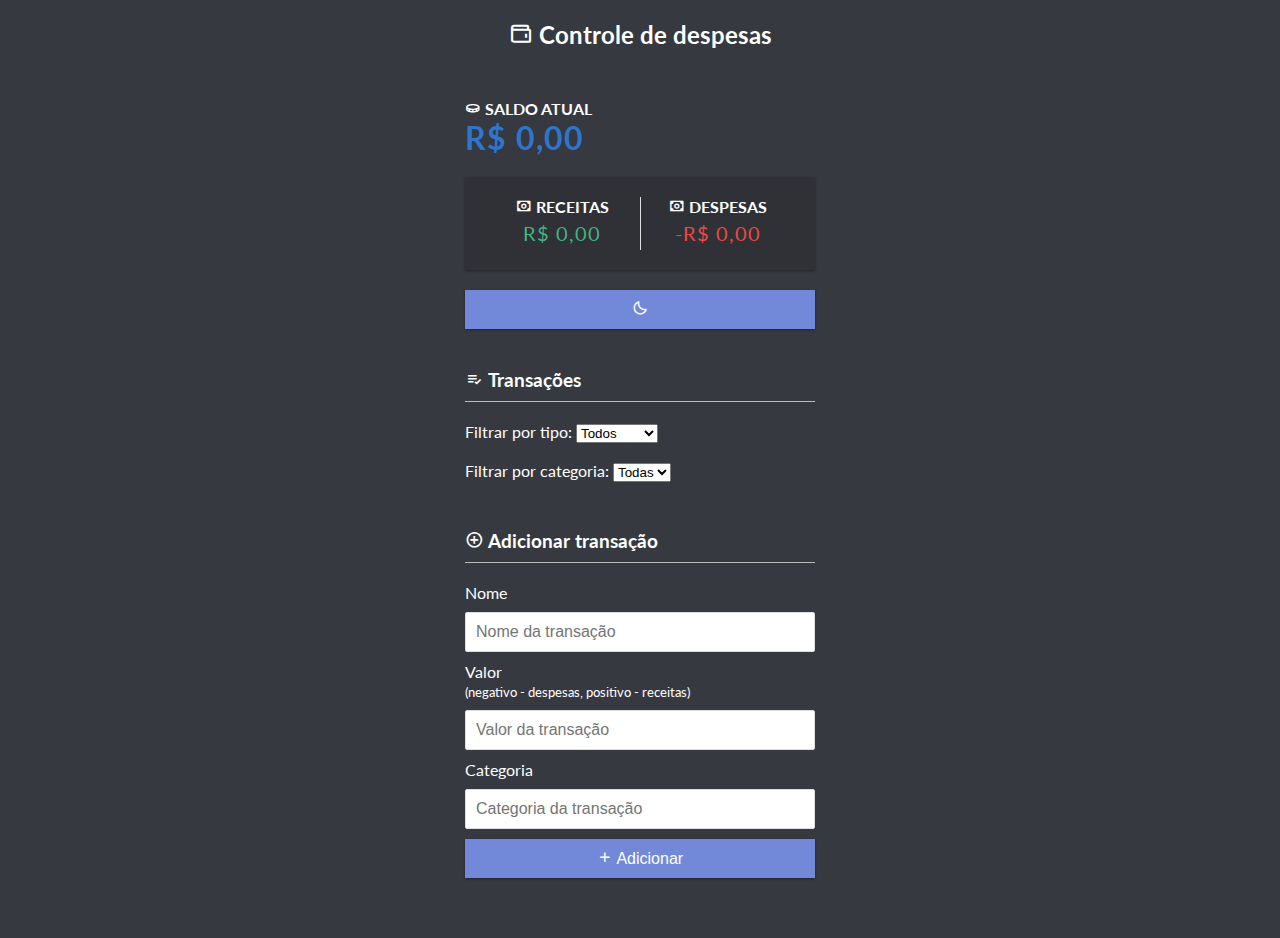
<file: index.html>
<!DOCTYPE html>
<html lang="pt-br">
  <head>
    <meta charset="UTF-8" />
    <meta name="viewport" content="width=device-width, initial-scale=1.0" />
    <link rel="stylesheet" href="https://cdn.jsdelivr.net/npm/boxicons@2.0.7/css/boxicons.min.css">
    <link rel="stylesheet" href="style.css" />
    <link rel="stylesheet" href="dark-theme.css" id="theme-style" />
    <title>Controle de despesas</title>
  </head>
  <body>
    <h2><i class='bx bx-wallet'></i> Controle de despesas </h2>

    <div class="container">
      <h4><i class='bx bx-coin'></i> Saldo atual</h4>
      
      <h1 id="balance" class="balance">R$ 0.00</h1>

      <div class="inc-exp-container">
        <div>
          <h4><i class='bx bx-money'></i> Receitas</h4>
          <p id="money-plus" class="money plus">+ R$0.00</p>
        </div>

        <div>
          <h4><i class='bx bx-money'></i> Despesas</h4>
          <p id="money-minus" class="money minus">- R$0.00</p>
        </div>
      </div>
      
      <button class="btn" id="theme-toggle"><i class='bx bx-moon'></i></button>
      <h3><i class='bx bx-list-check'></i> Transações</h3>
      
      <div>
        <label for="filter-type">Filtrar por tipo:</label>
        <select id="filter-type">
          <option value="all">Todos</option>
          <option value="income">Receitas</option>
          <option value="expense">Despesas</option>
        </select>
      </div>

      <div>
        <label for="filter-category">Filtrar por categoria:</label>
        <select id="filter-category">
          <option value="all">Todas</option>
          <!-- Adicione as opções de categoria aqui -->
        </select>
      </div>

      <ul id="transactions" class="transactions"></ul>

      <h3><i class='bx bx-plus-circle'></i> Adicionar transação</h3>
      
      <form id="form">
        <div class="form-control">
          <label for="text">Nome</label>
          <input type="text" id="text" placeholder="Nome da transação" />
        </div>

        <div class="form-control">
          <label for="amount">Valor <br />
            <small>(negativo - despesas, positivo - receitas)</small>
          </label>
          <input type="number" id="amount" placeholder="Valor da transação" />
        </div>

        <div class="form-control">
          <label for="category">Categoria</label>
          <input type="text" id="category" placeholder="Categoria da transação" />
        </div>

        <button class="btn"><i class='bx bx-plus'></i> Adicionar</button>
      </form>
    </div>
    <script src="script.js"></script>
    <script>
      document.addEventListener("DOMContentLoaded", function() {
        const themeToggle = document.getElementById('theme-toggle');
        themeToggle.addEventListener('click', toggleTheme);

        function toggleTheme() {
          const themeStyle = document.getElementById('theme-style');
          if (themeStyle.getAttribute('href') === './dark-theme.css') {
            themeStyle.setAttribute('href', './style.css'); // Alternar para o tema claro
            themeToggle.innerHTML = '<i class="bx bx-moon"></i>'; // Atualizar o ícone para o tema escuro
          } else {
            themeStyle.setAttribute('href', './dark-theme.css'); // Alternar para o tema escuro
            themeToggle.innerHTML = '<i class="bx bx-sun"></i>'; // Atualizar o ícone para o tema claro
          }
        }
      });
    </script>
  </body>
</html>
</file>
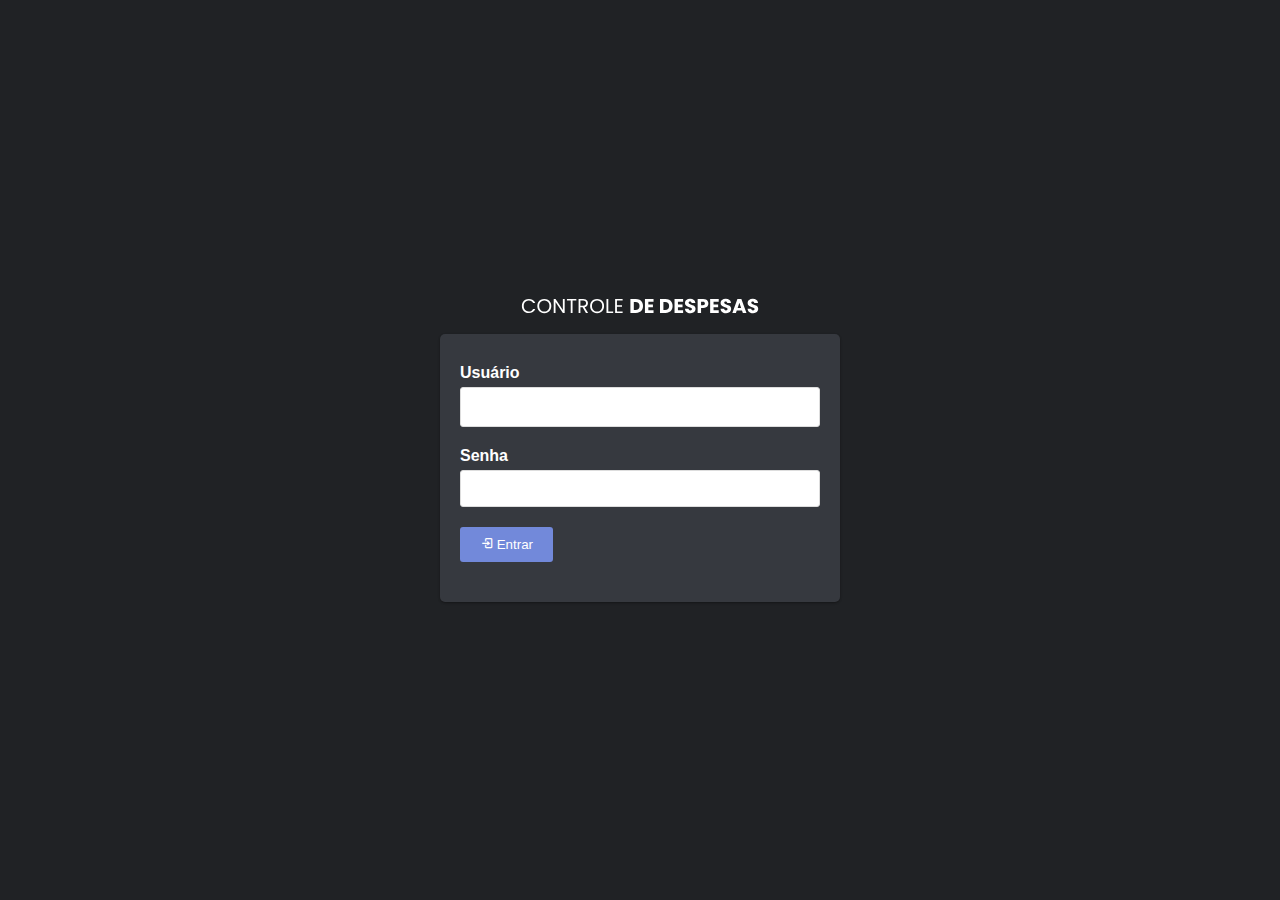
<file: login.html>
<!DOCTYPE html>
<html lang="pt-br">
  <head>
    <meta charset="UTF-8" />
    <meta name="viewport" content="width=device-width, initial-scale=1.0" />
    <link rel="stylesheet" href="https://cdn.jsdelivr.net/npm/boxicons@2.0.7/css/boxicons.min.css">
    <link rel="stylesheet" href="style.css" />
    <link rel="stylesheet" href="dark-theme.css" />
    <title>Login</title>
    <style>
      body {
        background-color: var(--background-color);
        color: var(--text-color);
        display: flex;
        justify-content: center;
        align-items: center;
        height: 100vh;
        margin: 0;
        font-family: Arial, sans-serif;
      }

      .login-container {
        max-width: 400px;
        width: 90%;
        padding: 20px;
        background-color: var(--primary-color);
        border-radius: 5px;
        box-shadow: var(--box-shadow);
      }

      .login-container h1 {
        margin-top: 0;
        margin-bottom: 20px;
        text-align: center;
        color: var(--accent-color);
      }

      .logo {
        display: flex;
        justify-content: center;
        margin-bottom: 20px;
      }

      .logo img {
        max-width: 100%;
        height: auto;
      }

      .form-control {
        margin-bottom: 20px;
      }

      .form-control label {
        display: block;
        margin-bottom: 5px;
        font-weight: bold;
      }

      .form-control input {
        width: 100%;
        padding: 10px;
        border-radius: 3px;
        border: 1px solid #ddd;
      }

      .form-control button {
        padding: 10px 20px;
        background-color: var(--accent-color);
        color: var(--text-color);
        border: none;
        border-radius: 3px;
        cursor: pointer;
      }

      .error-message {
        color: #f04747;
        margin-bottom: 10px;
      }
    </style>
    <style>
      @media (min-width: 576px) {
        .login-container {
          width: 400px;
        }
      }

      @media (min-width: 768px) {
        .login-container {
          width: 500px;
        }
      }

      @media (min-width: 992px) {
        .login-container {
          width: 600px;
        }
      }
    </style>
  </head>
  <body>
    <div class="logo">
        <img src="logo.svg" alt="Logo" />
      </div>
    <div class="login-container">
      <div class="form-control">
        <label for="username">Usuário</label>
        <input type="text" id="username" required />
      </div>
      <div class="form-control">
        <label for="password">Senha</label>
        <input type="password" id="password" required />
      </div>
      <div class="form-control">
        <button id="login-button"><i class='bx bx-log-in'></i> Entrar</button>
      </div>
      <div id="error-message" class="error-message"></div>
    </div>

    <script>
      document.addEventListener("DOMContentLoaded", function() {
        const loginButton = document.getElementById("login-button");
        loginButton.addEventListener("click", handleLogin);

        function handleLogin(event) {
          event.preventDefault();

          const usernameInput = document.getElementById("username");
          const passwordInput = document.getElementById("password");
          const errorMessage = document.getElementById("error-message");

          const username = usernameInput.value.trim();
          const password = passwordInput.value.trim();

          if (username === "" || password === "") {
            errorMessage.textContent = "Preencha todos os campos.";
          } else if (username === "admin" && password === "admin") {
            window.location.href = "index.html";
          } else {
            errorMessage.textContent = "Credenciais de login inválidas.";
          }
        }
      });
    </script>
  </body>
</html>
</file>
<file: style.css>
@import url('https://fonts.googleapis.com/css?family=Lato&display=swap');

:root {
  --box-shadow: 0 1px 3px rgba(0, 0, 0, 0.12), 0 1px 2px rgba(0, 0, 0, 0.24);
}

* {
  box-sizing: border-box;
}

body {
  background-color: #f7f7f7;
  display: flex;
  flex-direction: column;
  align-items: center;
  justify-content: center;
  min-height: 100vh;
  margin: 0;
  font-family: 'Lato', sans-serif;
}

.container {
  margin: 30px auto;
  width: 350px;
}

h1 {
  letter-spacing: 1px;
  margin: 0;
  color: #2e75cc;
}

h3 {
  border-bottom: 1px solid #bbb;
  padding-bottom: 10px;
  margin: 40px 0 10px;
}

h4 {
  margin: 0;
  text-transform: uppercase;
}

.inc-exp-container {
  background-color: #fff;
  box-shadow: var(--box-shadow);
  padding: 20px;
  display: flex;
  justify-content: space-between;
  margin: 20px 0;
}

.inc-exp-container > div {
  flex: 1;
  text-align: center;
}

.inc-exp-container > div:first-of-type {
  border-right: 1px solid #dedede;
}

.money {
  font-size: 20px;
  letter-spacing: 1px;
  margin: 5px 0;
}

.money.plus {
  color: #2ecc71;
}

.money.minus {
  color: #c0392b;
}

label {
  display: inline-block;
  margin: 10px 0;
}

input[type='text'],
input[type='number'] {
  border: 1px solid #dedede;
  border-radius: 2px;
  display: block;
  font-size: 16px;
  padding: 10px;
  width: 100%;
}

.btn {
  cursor: pointer;
  background-color: #9c88ff;
  box-shadow: var(--box-shadow);
  color: #fff;
  border: 0;
  display: block;
  font-size: 16px;
  margin: 10px 0 30px;
  padding: 10px;
  width: 100%;
}

.btn:focus,
.delete-btn:focus {
  outline: 0;
}

.transactions {
  list-style-type: none;
  padding: 0;
  margin-bottom: 40px;
}

.transactions li {
  background-color: #fff;
  box-shadow: var(--box-shadow);
  color: #333;
  display: flex;
  justify-content: space-between;
  position: relative;
  padding: 10px;
  margin: 10px 0;
}

.transactions li.plus {
  border-right: 5px solid #2ecc71;
}

.transactions li.minus {
  border-right: 5px solid #c0392b;
}

.delete-btn {
  cursor: pointer;
  background-color: #e74c3c;
  border: 0;
  color: #fff;
  font-size: 20px;
  line-height: 20px;
  padding: 2px 5px;
  position: absolute;
  top: 50%;
  left: 0;
  transform: translate(-100%, -50%);
  opacity: 0;
  transition: opacity 0.3s ease;
}

.transactions li:hover .delete-btn {
  opacity: 1;
}
</file>
<file: dark-theme.css>
:root {
    --primary-color: #36393f; /* Cor primária */
    --secondary-color: #2f3136; /* Cor secundária */
    --background-color: #202225; /* Cor de fundo */
    --text-color: #ffffff; /* Cor do texto */
    --accent-color: #7289da; /* Cor de destaque */
  }
  
  body {
    background-color: #36393f;
    color: var(--text-color);
  }
  
  .container {
    background-color: var(--primary-color);
  }
  
  h2 {
    color: #ffffff;
  }
  
  .inc-exp-container {
    background-color: var(--secondary-color);
  }
  
  .money.plus {
    color: #43b581;
  }
  
  .money.minus {
    color: #f04747;
  }
  
  .btn {
    background-color: var(--accent-color);
    color: var(--text-color);
  }
  
  .transactions li {
    background-color: var(--secondary-color);
    box-shadow: var(--box-shadow);
    color: var(--text-color);
  }
  
  .transactions li.plus {
    border-right: 5px solid #43b581;
  }
  
  .transactions li.minus {
    border-right: 5px solid #f04747;
  }
  
  .transactions li:hover .delete-btn {
    opacity: 1;
  }
  
  .theme-toggle {
    position: fixed;
    top: 20px;
    right: 20px;
    background-color: var(--primary-color);
    color: var(--text-color);
    border: none;
    padding: 10px;
    border-radius: 50%;
    cursor: pointer;
    box-shadow: 0 1px 3px rgba(0, 0, 0, 0.12), 0 1px 2px rgba(0, 0, 0, 0.24);
  }
  
  .theme-toggle i {
    font-size: 24px;
  }
  
  .dark-theme {
    --box-shadow: 0 1px 3px rgba(255, 255, 255, 0.12), 0 1px 2px rgba(255, 255, 255, 0.24);
  }
  
  .light-theme {
    --box-shadow: 0 1px 3px rgba(0, 0, 0, 0.12), 0 1px 2px rgba(0, 0, 0, 0.24);
  }
</file>
